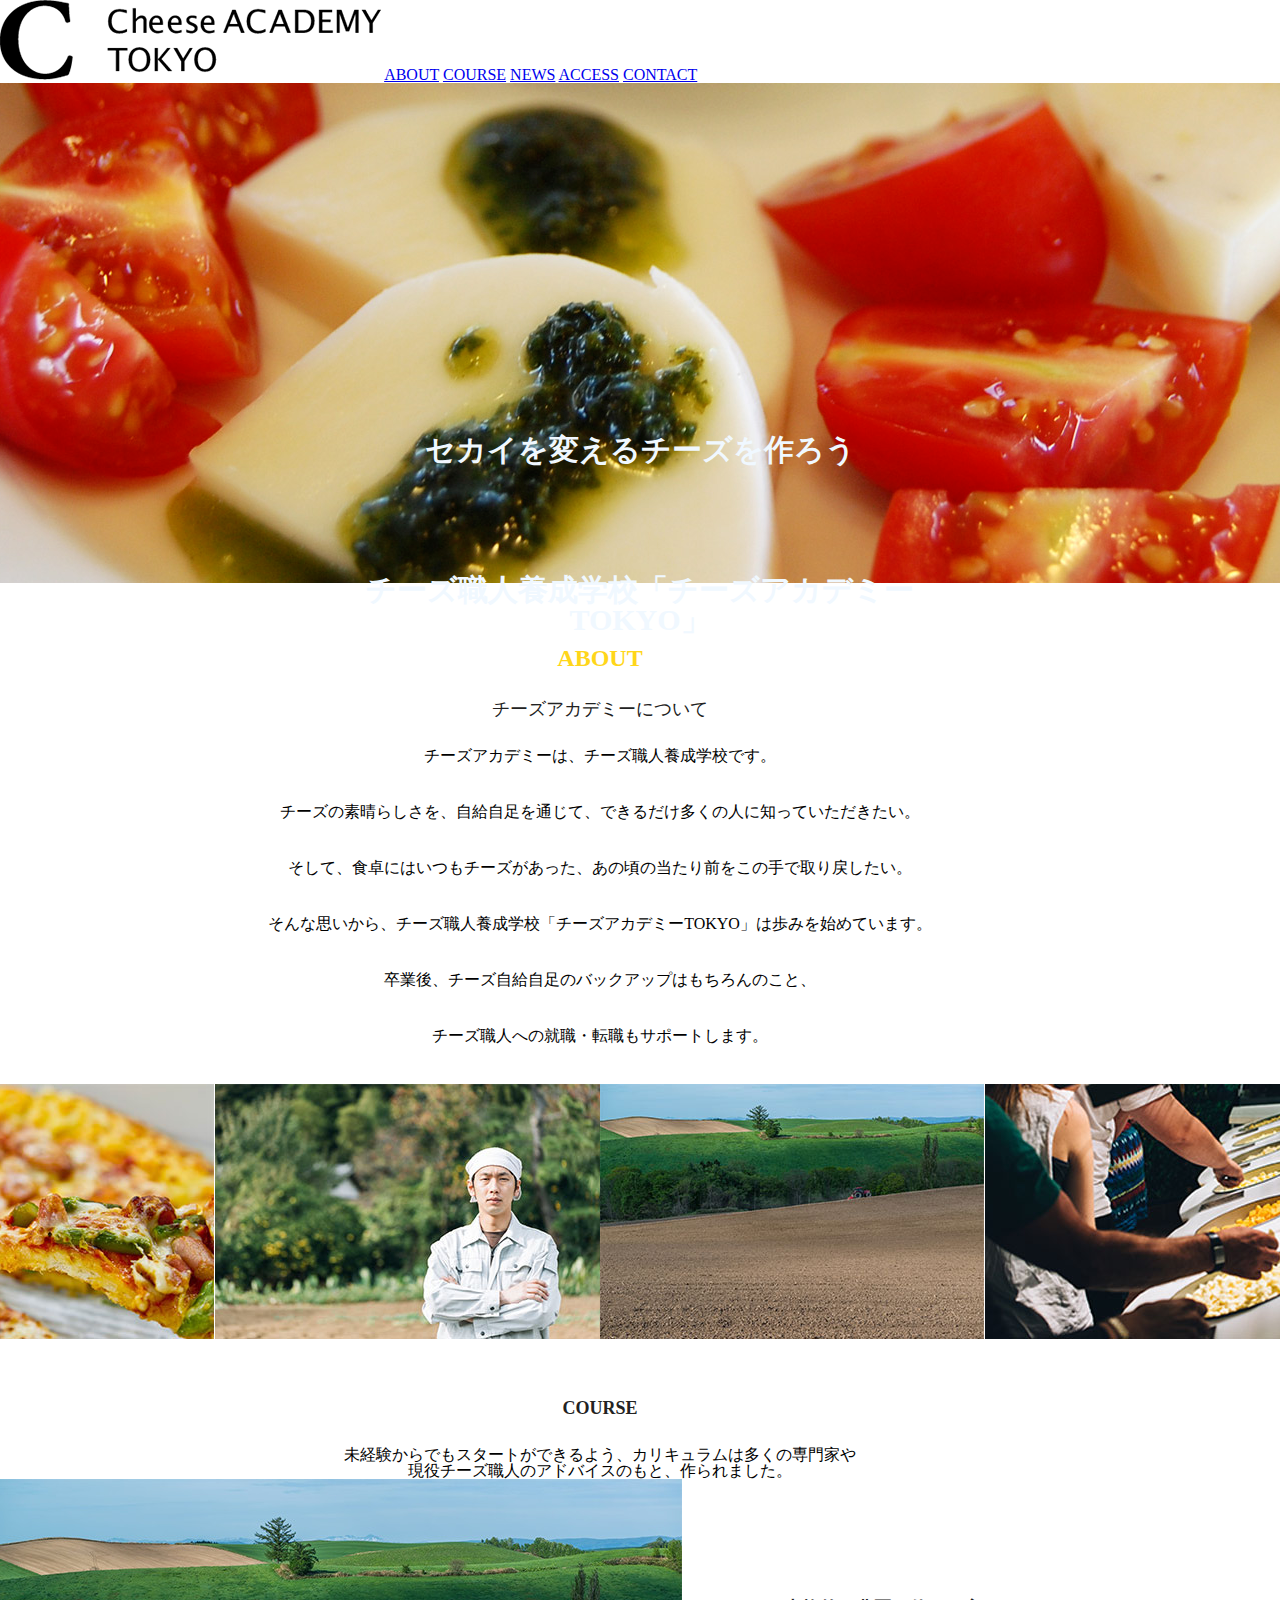
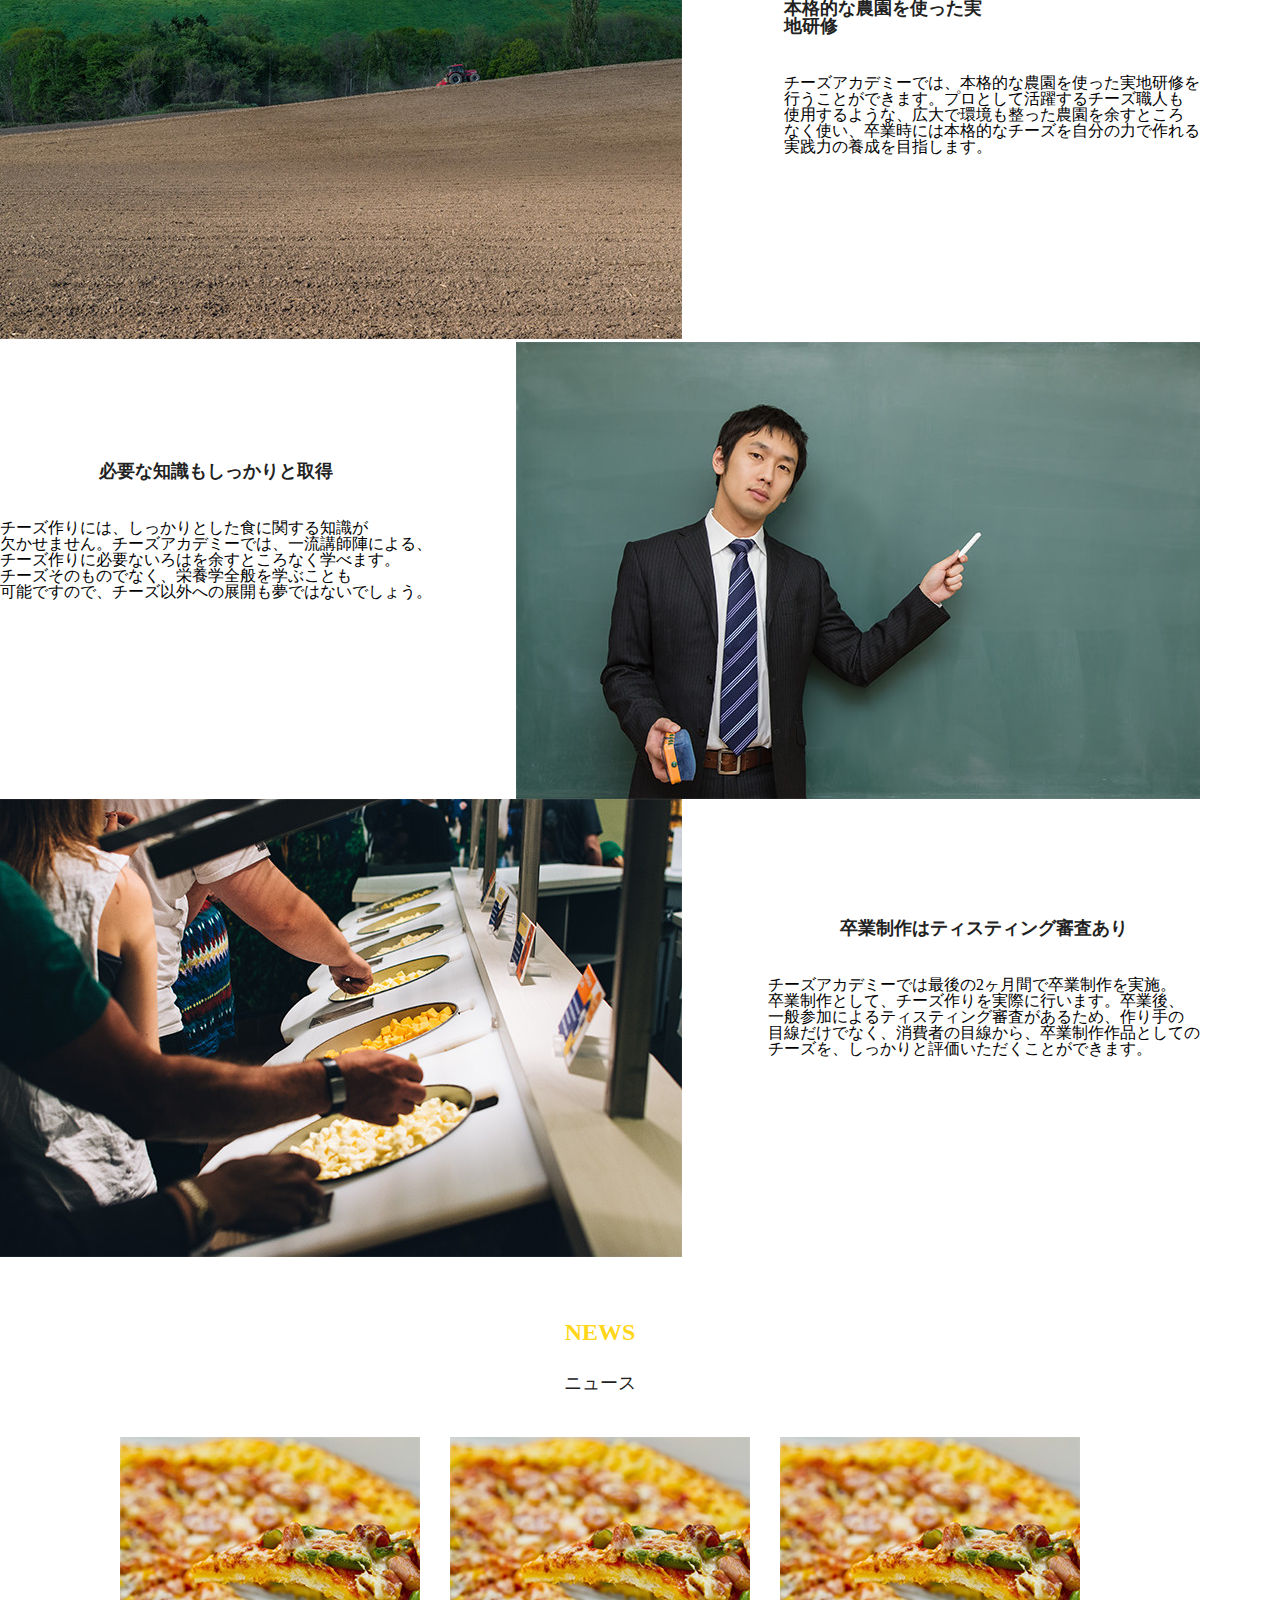
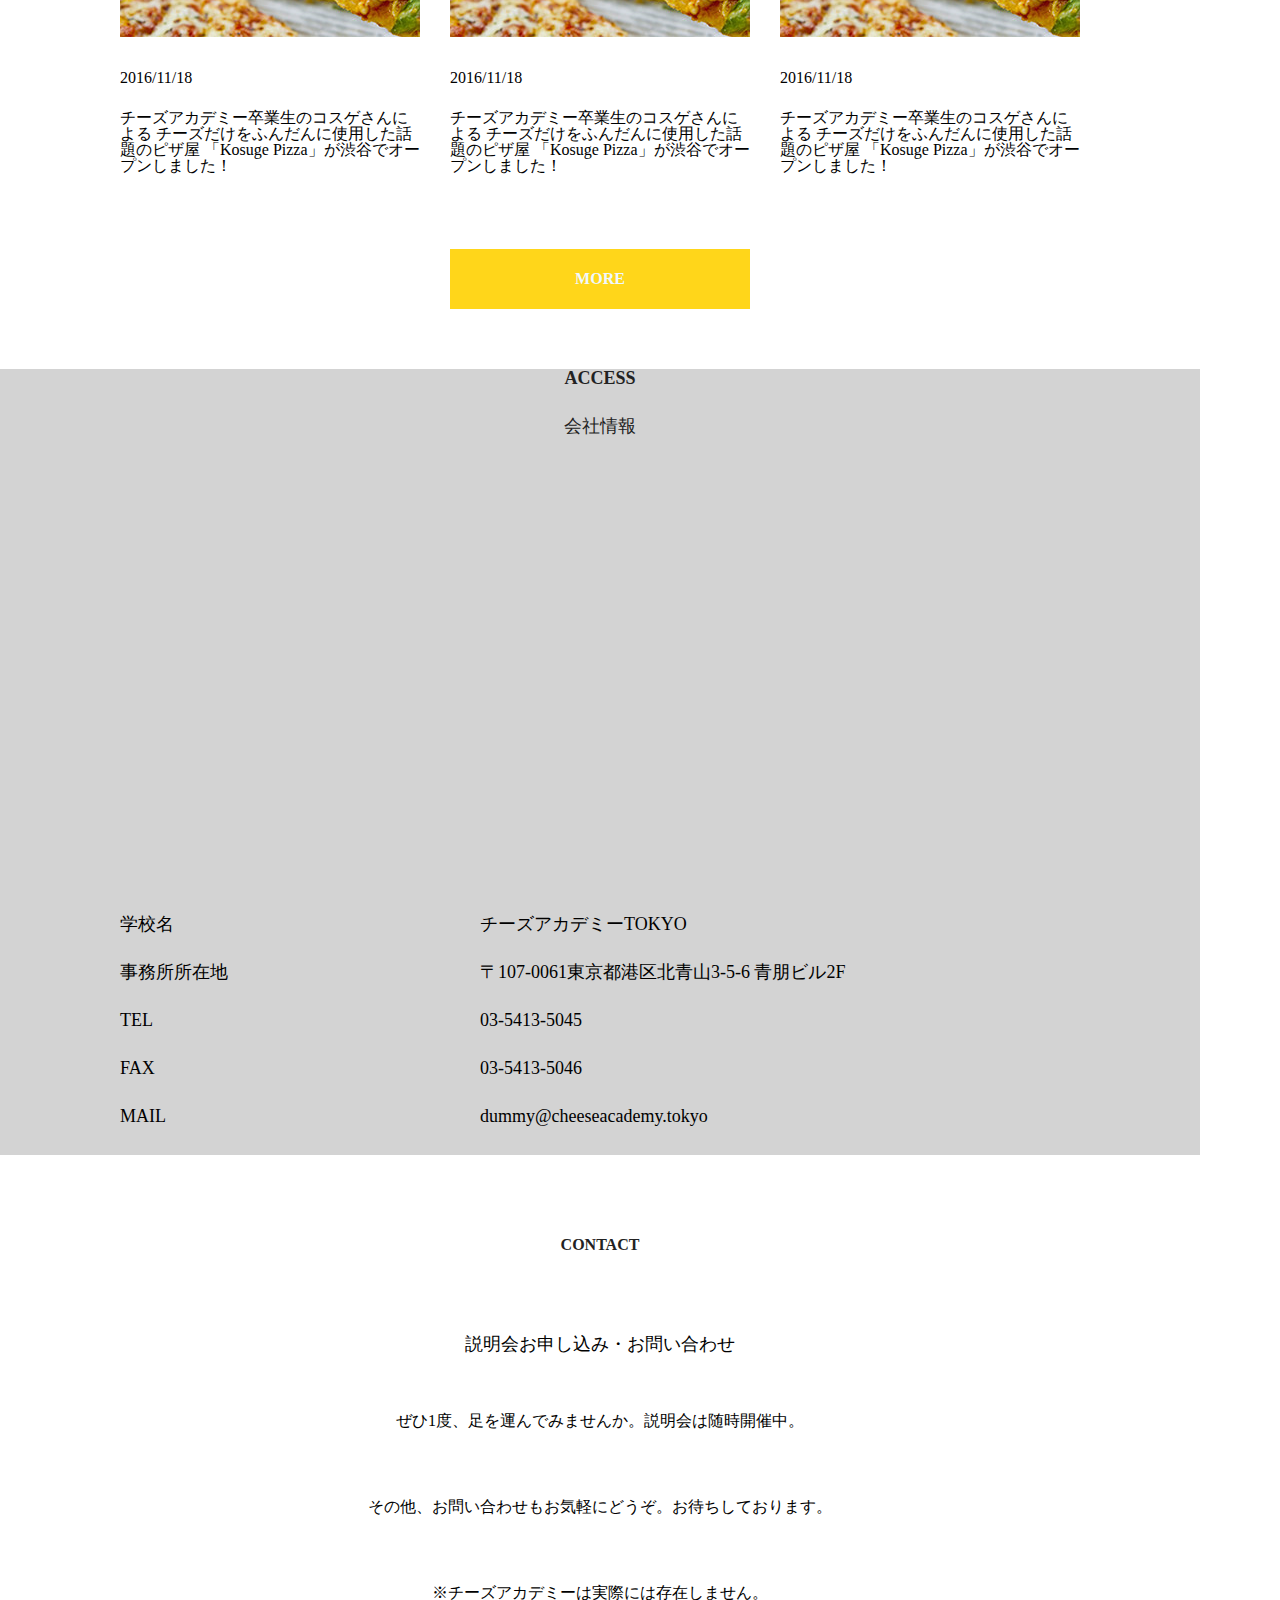
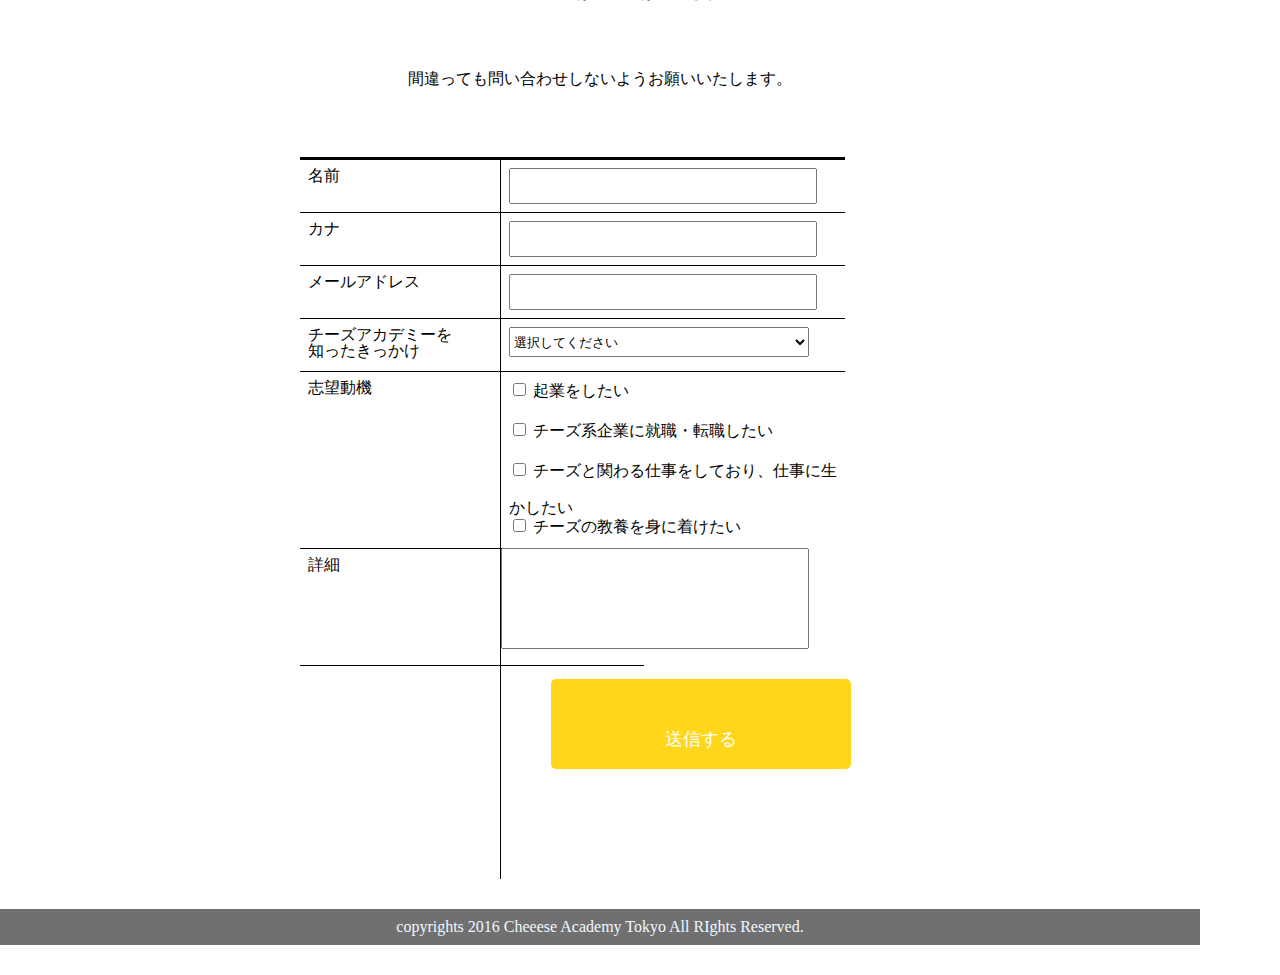
<file: index.html>
<!DOCTYPE html>
<html lang="ja">
<!-- 最初の設定は終わっています　必要な方は触ってください -->

<head>
  <meta charset="UTF-8">
  <meta name="viewport" content="width=device-width, initial-scale=1.0">
  <meta http-equiv="X-UA-Compatible" content="ie=edge">
  <title>チーズアカデミー</title>
  <link rel="stylesheet" href="css/reset.css">
  <link rel="stylesheet" href="css/style.css">
</head>
<!-- 最初の設定は終わっています　必要な方は触ってください -->

<body>
  <!-- この中に記述していく -->
  <!-- ここから下にコードを書く -->
  <div class="wrap">
  <header id ="header">
  <img src="./img/header_logo.png" alt="ロゴマーク">
  <a href="./img/ABOUT.html">ABOUT</a>
  <a href="./img/COURSE.html">COURSE</a>
  <a href="./img/NEWS.html">NEWS</a>
  <a href="./img/ACCESS.html">ACCESS</a>
  <a href="./img/CONTACT.html">CONTACT</a>
  </div header>


  <div class="containertop">
  <img src="./img/mainbg.png" alt="トップ画像">
  <h1>セカイを変えるチーズを作ろう</h1>
  <h2>チーズ職人養成学校「チーズアカデミーTOKYO」</h2>
  </div containertop>
  
  <div class="ABOUT">
  <div class="about_text">
  <h2> ABOUT</h2>
  <h3>チーズアカデミーについて</h3>
  <p>チーズアカデミーは、チーズ職人養成学校です。</p>
  <p>チーズの素晴らしさを、自給自足を通じて、できるだけ多くの人に知っていただきたい。</p>
  <p>そして、食卓にはいつもチーズがあった、あの頃の当たり前をこの手で取り戻したい。</p>
  <p>そんな思いから、チーズ職人養成学校「チーズアカデミーTOKYO」は歩みを始めています。</p>
  <p>卒業後、チーズ自給自足のバックアップはもちろんのこと、</p>
  <p>チーズ職人への就職・転職もサポートします。</p>
  </div about_text>
  <div class="about-image">
  <img src="./img/about_01.jpg" alt="Image 1">
  <img src="./img/about_02.jpg" alt="Image 2">
  <img src="./img/about_03.jpg" alt="Image 3">
  <img src="./img/about_04.jpg" alt="Image 4">
  </div about-image>
  </div ABOUT>
  
  

  <div class="course">
  <h2>COURSE</h2>
  <p>未経験からでもスタートができるよう、カリキュラムは多くの専門家や</p>
  <p>現役チーズ職人のアドバイスのもと、作られました。</p>
  
  
  
  
  <div class="course_01">
  <div class="course_01_text">
  <h2>本格的な農園を使った実地研修</h2>
  <p>チーズアカデミーでは、本格的な農園を使った実地研修を</p>
  <p>行うことができます。プロとして活躍するチーズ職人も</p>
  <p>使用するような、広大で環境も整った農園を余すところ</p>
  <p>なく使い、卒業時には本格的なチーズを自分の力で作れる</p>
  <p>実践力の養成を目指します。</p>
  </div class course_01_text>
  <div class="course_01_pic">
  <img src="./img/course_01.jpg" alt="Course 1">
  </div course_01_pic>
  </div course_01>
  
  <div class="course_02">
  <div class="course_02_text">
  <h2>必要な知識もしっかりと取得</h2>
  <p>チーズ作りには、しっかりとした食に関する知識が</p>
  <p>欠かせません。チーズアカデミーでは、一流講師陣による、</p>
  <p>チーズ作りに必要ないろはを余すところなく学べます。</p> 
  <p>チーズそのものでなく、栄養学全般を学ぶことも</p>
  <p>可能ですので、チーズ以外への展開も夢ではないでしょう。</p> 
  </div class course_02_text>
  <div class="course_02_pic">
  <img src="./img/course_02.jpg" alt="Course 2">
  </div course_02_pic>
  </div course_02>

  <div class="course_03">
  <div class="course_03_text">
  <h2>卒業制作はティスティング審査あり</h2>
  <p>チーズアカデミーでは最後の2ヶ月間で卒業制作を実施。</p>
  <p>卒業制作として、チーズ作りを実際に行います。卒業後、</p>
  <p>一般参加によるティスティング審査があるため、作り手の</p>
  <p>目線だけでなく、消費者の目線から、卒業制作作品としての</p>
  <p>チーズを、しっかりと評価いただくことができます。</p>
  </div class course_03_text>
  <div class="course_03_pic">
  <img src="./img/course_03.jpg" alt="Course 3">
  </div course_03_pic>
  </div course_03>

  </div course>

  <div class="NEWS">
  <div class="newshead">
  <h2>NEWS</h2>
  <h3>ニュース</h3>
  </div newshead>
  
  <div class="newsvisuals">
  <div class="newsvisual">
  <img src="./img/news_img.jpg" alt="NEWS">
  <h3>2016/11/18</h3>
  <p>チーズアカデミー卒業生のコスゲさんによる</p>
  <p>チーズだけをふんだんに使用した話題のピザ屋</p>
  <p>「Kosuge Pizza」が渋谷でオープンしました！</p>
  </div class="newsvisual">
  <div class="newsvisual">
  <img src="./img/news_img.jpg" alt="NEWS">
  <h3>2016/11/18</h3>
  <p>チーズアカデミー卒業生のコスゲさんによる</p>
  <p>チーズだけをふんだんに使用した話題のピザ屋</p>
  <p>「Kosuge Pizza」が渋谷でオープンしました！</p>
  </div newsvisual>
  
  <div class="newsvisual">
  <img src="./img/news_img.jpg" alt="NEWS">
  <h3>2016/11/18</h3>
  <p>チーズアカデミー卒業生のコスゲさんによる</p>
  <p>チーズだけをふんだんに使用した話題のピザ屋</p>
  <p>「Kosuge Pizza」が渋谷でオープンしました！</p>
  </div newsvisual>
  </div newsvisuals>
  </div NEWS>


  <div class="MORE">
  <h2>MORE</h2>
  </div MORE>
  
  
  <div class="ACCESS">
  <h2>ACCESS</h2>
  <h3>会社情報</h3>
  <div class="googlemap">
  <iframe src="https://www.google.com/maps/embed?pb=!1m18!1m12!1m3!1d1620.7135388293116!2d139.71137703878887!3d35.66648472224243!2m3!1f0!2f0!3f0!3m2!1i1024!2i768!4f13.1!3m3!1m2!1s0x60188c9f01d04115%3A0x9904b39daa1efe81!2z44Om44Km44OJ5ZCI5ZCM5Lya56S-!5e0!3m2!1sja!2sjp!4v1699712016733!5m2!1sja!2sjp" width="600" height="450" style="border:0;" allowfullscreen="" loading="lazy" referrerpolicy="no-referrer-when-downgrade">" frameborder="0"></iframe>
  </div googlemap>  

  <div class="accesscontent">
  <span class="col-1">学校名</span> 
  <span class="col-2">チーズアカデミーTOKYO</span>
  </div accesscontent>
  <div class="accesscontent">
  <span class="col-1">事務所所在地</span>
  <span class="col-2"> 〒107-0061東京都港区北青山3-5-6 青朋ビル2F</span>
  </div accesscontent>
  <div class="accesscontent">
  <span class="col-1">TEL</span>
  <span class="col-2">03-5413-5045</span>
  </div accesscontent3>
  <div class="accesscontent">
  <span class="col-1">FAX</span> 
  <span class="col-2">03-5413-5046</span>
  </div accesscontent>
  <div class="accesscontent">
  <span class="col-1">MAIL</span> 
  <span class="col-2">dummy@cheeseacademy.tokyo</span>
  </div accesscontent>
  </div ACCESS>

  <div class="CONTACT">
  <h2>CONTACT</h2>
  <div class="contacttext">
  <h3>説明会お申し込み・お問い合わせ</h3>
  <p>ぜひ1度、足を運んでみませんか。説明会は随時開催中。</p>
  <p>その他、お問い合わせもお気軽にどうぞ。お待ちしております。</p>
  <p>※チーズアカデミーは実際には存在しません。</p>
  <p>間違っても問い合わせしないようお願いいたします。</p>
  </div contacttext>
  </div CONTACT>


  <div class="table">
    <div class="row3">
      <div class="cell-top">名前</div>
      <div class="cell-mid">カナ</div>
      <div class="cell-mid">メールアドレス</div>
      <div class="cell-mid">チーズアカデミーを<br>知ったきっかけ</div>
      <div class="cell-mid-row5">志望動機</div>
      <div class="cell-bottom">詳細</div>  
    </div>

<form>
    <div class="row4">
      <div class="cell-top"> <input type="text" class="input-small" name="name" required></div>
      <div class="cell-mid"><input type="text" class="input-small" name="kana" required></div>
      <div class="cell-mid"><input type="text" class="input-small" name="email" required></div>
      <div class="cell-mid">
        <select class="input-small" name="know-how" required>
        <option value="">選択してください</option>
        <option value="google">Google選択</option>
        <option value="sns">SNS</option>
        <option value="referral">紹介</option>
        <option value="referral">たまたま通りかかった</option>
        <option value="referral">その他</option>
      </select></div>
      <div class="cell-mid-row5">
        <div>
          <input type="checkbox" class="motivation" name="motivation" value="企業をしたい">
          <label for="motivation1">起業をしたい</label>
        </div>
        <div>
          <input type="checkbox" class="motivation" name="motivation" value="チーズ系企業に就職・転職したい">
          <label for="motivation2">チーズ系企業に就職・転職したい</label>
        </div>
        <div>
          <input type="checkbox" class="motivation" name="motivation" value="チーズと関わる仕事をしており、仕事に生かしたい">
          <label for="motivation3">チーズと関わる仕事をしており、仕事に生かしたい</label>
        </div>
        <div>
          <input type="checkbox" class="motivation" name="motivation" value="チーズの教養を身に着けたい">
          <label for="motivation3">チーズの教養を身に着けたい</label>
        </div>
      </div>
      <div class="bottom"><input type="text" id="detail" name="detail" required>
    </div>


<!--   送信 -->
<div class="button">
  <p><input class="button" type="submit" value="送信する"></p>
  </div>   
</form>
</div> 
  
<footer class="footer">
copyrights 2016 Cheeese Academy Tokyo All RIghts Reserved.
</footer> 
    


  


  <!-- ここから上にコードを書く -->
  <!-- この中に記述していく -->
  <script src="https://code.jquery.com/jquery-3.2.1.min.js"></script>
  <script src="js/main.js"></script>
</body>

</html>
</file>
<file: css/style.css>
/* ここから下に記載していく */
body{
max-width: 1200px;
height : auto;
}

.header {
    color: #fff;
    padding: 0px;
    width: 100%;
    display: flex;
    align-items: center;
}
.header a {
    color: #222;
    font-size: 21px;
    text-decoration: none;
    margin-right: 50px;
    display: flex;
    justify-content: space-between;
}
.header img{
margin-right: 50px;
}



.containertop image {
    position: relative;
    width: 100%; /* 画面の幅に合わせる */
    height: auto; /* アスペクト比を維持する */
    display: block; /* 余白を削除 */
    margin: 0 auto; /* 画像を中央に配置（任意） */
    padding: 0 auto;
    }
 .containertop h1 {
    font-size: 30px;
    color:aliceblue;
    position: absolute;
    top:50%;
    left: 50%;
    transform: translate(-50%, -50%);
    padding: 0 ;
    margin: 0 ;
    font-weight: bold;
    text-align: center;
    justify-content: center;

}  
.containertop h2{
    font-size: 30px;
    color:aliceblue;
    position: absolute;
    top:70%;
    left: 50%;
    transform: translate(-50%, -50%);
    padding-bottom: 50px ;
    margin-bottom: 50px ;
    font-weight : bold;
    text-align: center;
    justify-content: center;
}



.about_text h2 {
font-size: 24px;
color: #ffd61a;
margin-top: 60px;
margin-bottom: 30px;
padding: 0;
display: flex;
align-items: center;
justify-content: center;
font-weight: bold;
}
.about_text h3{
font-size: 18px;
color: #222;
margin-top: 0;
margin-bottom: 30px;
padding: 0;
display: flex;
align-items: center;
justify-content: center;
}
.about_text p{
font-size: 16px;
text-align: center;
margin-bottom: 40px;
padding-bottom: 0;
}
.about-image {
width: 25%; /* 画像を横幅の25%に設定 */
margin: 0 auto;
padding: 0;
display: flex;
flex-direction: row-reverse;
justify-content: center;
align-items: center;
}

.course h2 {
font-size: 18px;
color: #222;
margin-top: 60px;
margin-bottom: 30px;
padding: 0;
display: flex;
align-items: center;
justify-content: center;
font-weight: bold;
}
.course p{
font-size: 16px;
text-align: center;
margin: 0;
}
.course{
margin-top: 60px;
margin-bottom: 60px;
width: 100%;
margin-right: 0;
}

.course_01{
width: 100%;
display: flex;
flex-direction: row-reverse;
justify-content: space-between;
}




.course_01_pic {
width: 50%;
justify-content: flex-start;
margin-top: 0;
margin-right: 50px;
margin-left: 0;
padding-left: 0;
}
.course_01_text h2 {
width: 50%;
text-align: left;
margin-top: 120px;
margin-bottom: 40px;
align-items: center;
font-weight: bold;
font-size: 18px;
}
.course_01_text p {
text-align: left;
align-items: center;
}

.course_02{
width: 100%;
display: flex;
flex-direction: row;
justify-content: space-between;
margin-bottom: 0;
}
    
.course_02_pic {
width: 50%;
display: flex;
justify-content: flex-end;
margin-right: 0;
}

.course_02_text h2 {
text-align: left;
margin-top: 120px;
margin-bottom: 40px;
align-items: center;
font-weight: bold;
font-size: 18px;
}
.course_02_text p {
text-align: left;
align-items: center;
}


.course_03{
display: flex;
flex-direction: row-reverse;
justify-content: space-between;
}
    
.course_03_pic {
width: 50%;
justify-content: flex-start;
margin-top: 0;
margin-right: 50px;
margin-left: 0;
padding-left: 0;
}
.course_03_text h2 {
text-align: left;
margin-top: 120px;
margin-bottom: 40px;
align-items: center;
font-weight: bold;
font-size: 18px;
}
.course_03_text p {
text-align: left;
align-items: center;
}

.NEWS{
text-align: center;    
}
.newshead h2{
font-size: 24px;
color: #ffd61a;
margin-top: 60px;
margin-bottom: 30px;
padding: 0;
display: flex;
align-items: center;
margin-left: auto;
margin-right: auto;
justify-content: center;
font-weight: bold;
}
.newshead h3{
font-size: 18px;
color: #222;
margin-top: 0;
margin-bottom: 30px;
margin-left: auto;
margin-right: auto;
padding: 0;
display: flex;
align-items: center;
justify-content: center;
}
.newsvisuals {
display: flex;
flex-direction: row;
justify-content: center;
}
.newsvisual{
flex-direction: column;
text-align: left;
width: 300px;
column-width: 300px;
margin: 15px;
padding: 0;
}
.newsvisual h3{
margin-top: 30px;
margin-bottom: 24px;
}
.newsvisual p{
display: inline;
}

.MORE{
width: 300px;
height: 60px;
background-color: #ffd61a; 
display: flex;
justify-content: center;
align-items: center;
text-decoration: none;
color: aliceblue;
font-weight: bold; 
margin-top: 60px;
margin-left: auto;
margin-right: auto;
margin-bottom: 60px;  
transition: background-color 0.3s;
}

.MORE:hover {
cursor: pointer;
transform: scale(1.1, 1.1);
}

.ACCESS{
background-color:lightgray;
}


.ACCESS h2{
font-size: 18px;
color: #222;
margin-top: 60px;
margin-bottom: 30px;
padding: 0;
display: flex;
align-items: center;
justify-content: center;
font-weight: bold;
}
.ACCESS h3{
font-size: 18px;
color: #222;
margin-top: 0;
margin-bottom: 60px;
padding: 0;
display: flex;
align-items: center;
justify-content: center;
}
.googlemap{
display: flex;
padding-top: 30%;
width: 100%;
position: relative;
margin-bottom: 60px;    
}
.googlemap iframe{
    display: flex;
    width: 100%;
    height: 100%;
    position: absolute;
    top:50%;
    left: 50%;
    transform: translate(-50%,-50%);
}

.accesscontent{
 font-size: 18px;
 display: flex;
 margin-left: auto;
 margin-right: auto;
 justify-content: center;
 align-items: center;
}


.col-1 {
    display: inline-block;
    width: 120px;
    margin-bottom: 30px;
    margin-left: auto;
    margin-right: auto;
    /* border: solid 1px; */
}
.col-2 {
    display: inline-block;
    width: 600px;
    margin-bottom: 30px;
    margin-left: auto;
    margin-right: auto;
    /* border: solid 1px; */
}

.CONTACT h2{
    width: 300px;
    height: 60px;
    display: flex;
    justify-content: center;
    align-items: center;
    text-decoration: none;
    color: #222;
    font-weight: bold; 
    margin-top: 60px;
    margin-left: auto;
    margin-right: auto;
    margin-bottom: 60px;  
    transition: background-color 0.3s;
    }
    
    .CONTACT h2:hover {
    cursor: pointer;
    transform: scale(1.1, 1.1);
    }  

.contacttext h3{
text-align: center;
margin-top: 30px;
margin-bottom: 60px;
font-size: 18px;
}
.contacttext P{
text-align: center;
margin-top: 30px;
margin-bottom: 70px;
}



/* /* .fieldset {
/* display: inline-block; */
/* width: 450px; */
/* position: relative; */
/* vertical-align: middle */
/* }  */ */
/* .fieldset input{ */
/* display: inline-block; */
/* position: absolute; */
/* top: calc( 14px + 0.5em ); */
/* margin-right: 20px;    */
/* } */

/* .fieldset label{
text-indent: 1em;
/* display: inline-block; */
/* }  */ */ */


.cell-top{
    width: 328px;
    height: 36px;
    border-top: 1px solid #bfbfbf;
}


.table {
    display: flex;
    width: 100%;
    flex-wrap: wrap;
    justify-content: center;
    margin: 0 auto;
  }
  
  .cell {
    flex-basis: 25%;
    text-align: center;
    padding: 10px;
    text-align: left;
  }

.cell-top{
    border-top: 3px solid #000;
    padding: 8px;
    width: 328px;
    height: 36px;
    text-align: left;
}

.row1{
  margin-top: 60px ;
}

.row2{
  margin-top: 60px;
}


.row3{
    border-right: 1px solid #000;
    width: 200px;
}

.row4{
    width: 400px;
}

.input-small{
  height: 30px;
  width: 300px;
}

.cell-mid{
    border-top: 1px solid #000;
    padding: 8px;
    width: 328px;
    height: 36px;
    text-align: left;
}


.cell-mid-row5{
  border-top: 1px solid #000;
  padding: 8px;
  margin-bottom: 60px;
  width: 328px;
  height: 100px;
  text-align: left;
}

/* 詳細 */
.cell-bottom{
  border-top: 1px solid #000;
  border-bottom: 1px solid #000;
  padding: 8px;
  width: 328px;
  height: 100px;
  text-align: left;
}

#detail{
  height: 95px;
  width: 300px;
}

.motivation{
margin-bottom: 24px;
}

.button {
    display: flex;
    justify-content: center;
    text-align: center;
    width: 100px;
    margin-left: auto;
    margin-right: auto;
    margin-top: 30px; 
    margin-bottom: 140px;
    width: 300px;
    height: 60px;
    background-color: #ffd61a;
    color: #fff;
    border: none;
    border-radius: 5px;
    font-size: 18px;
    cursor: pointer;
   
}
.button:hover {
   background-color: grey; 
    }
    

.footer{
width: 100%;
background-color: #707070;
color: aliceblue;
text-align: center;
margin-top: 30px;
margin-bottom: 30px;
padding: 10px;
}
</file>
